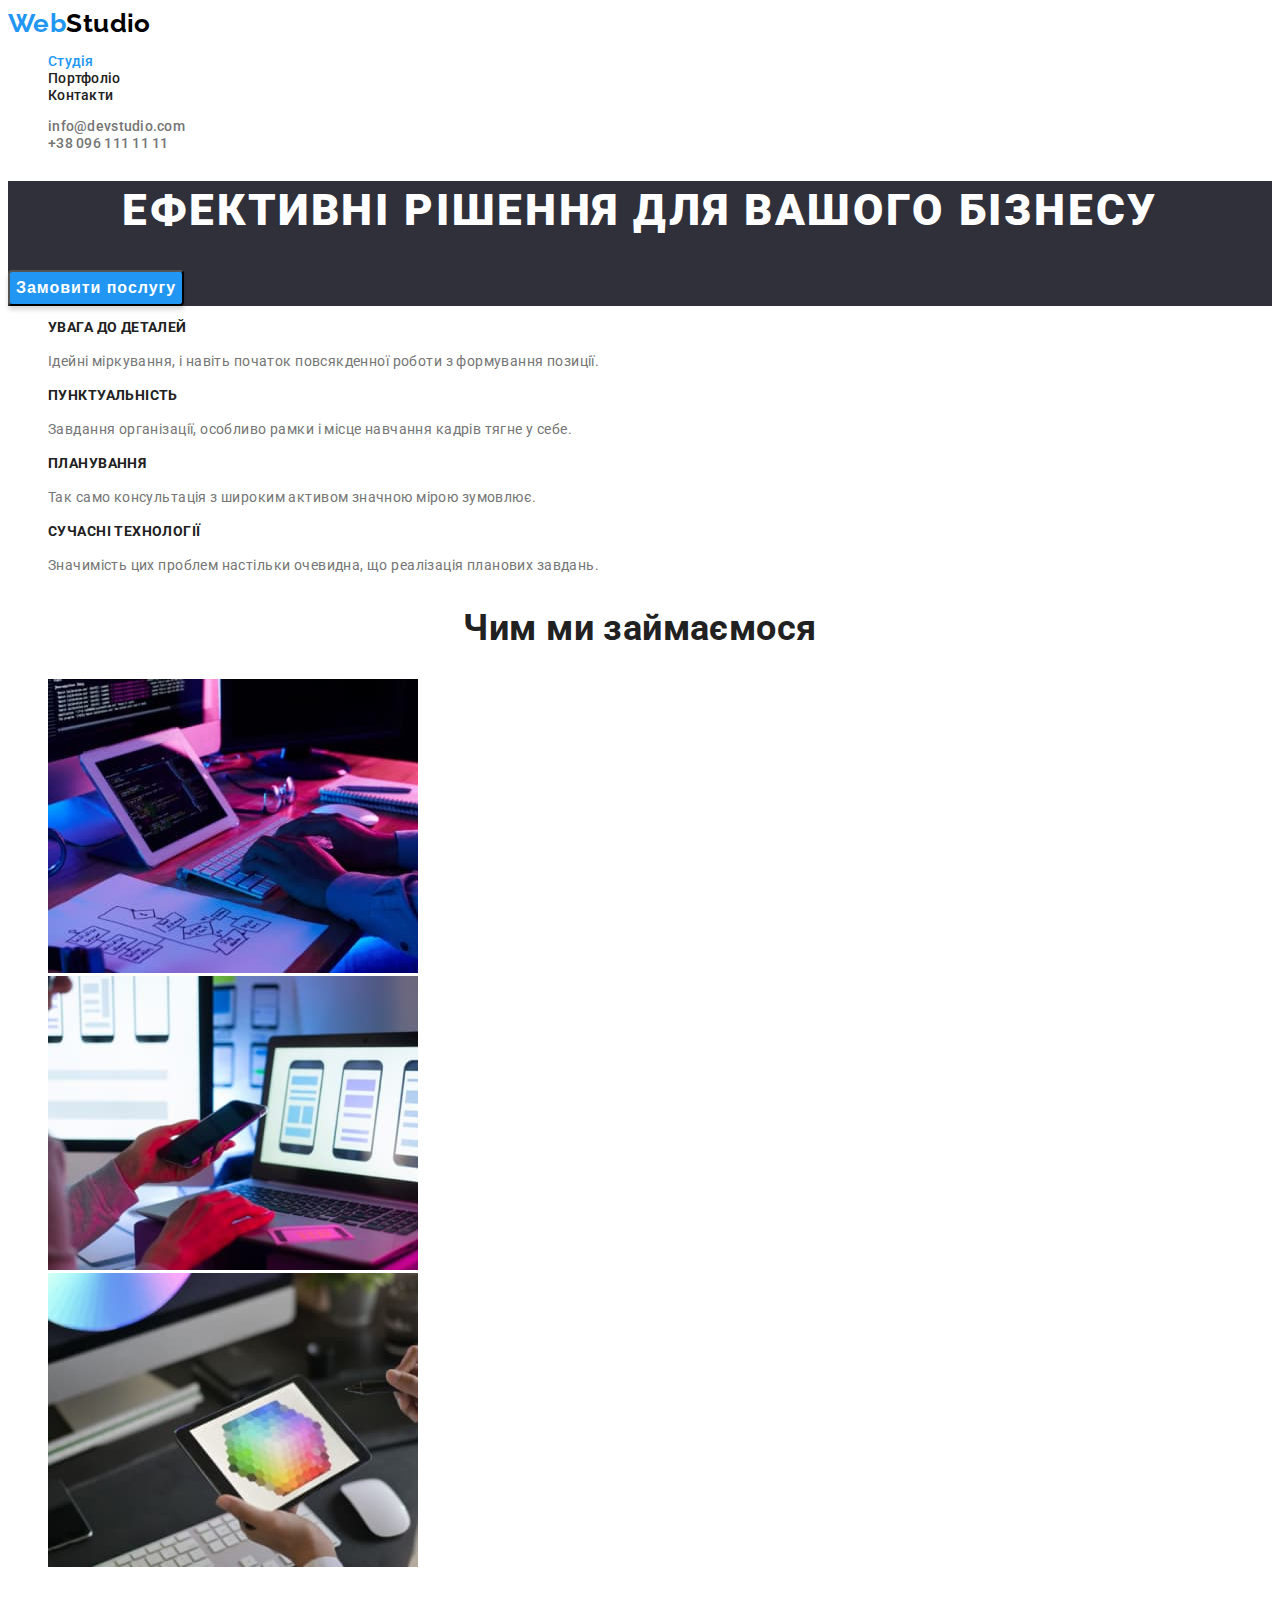
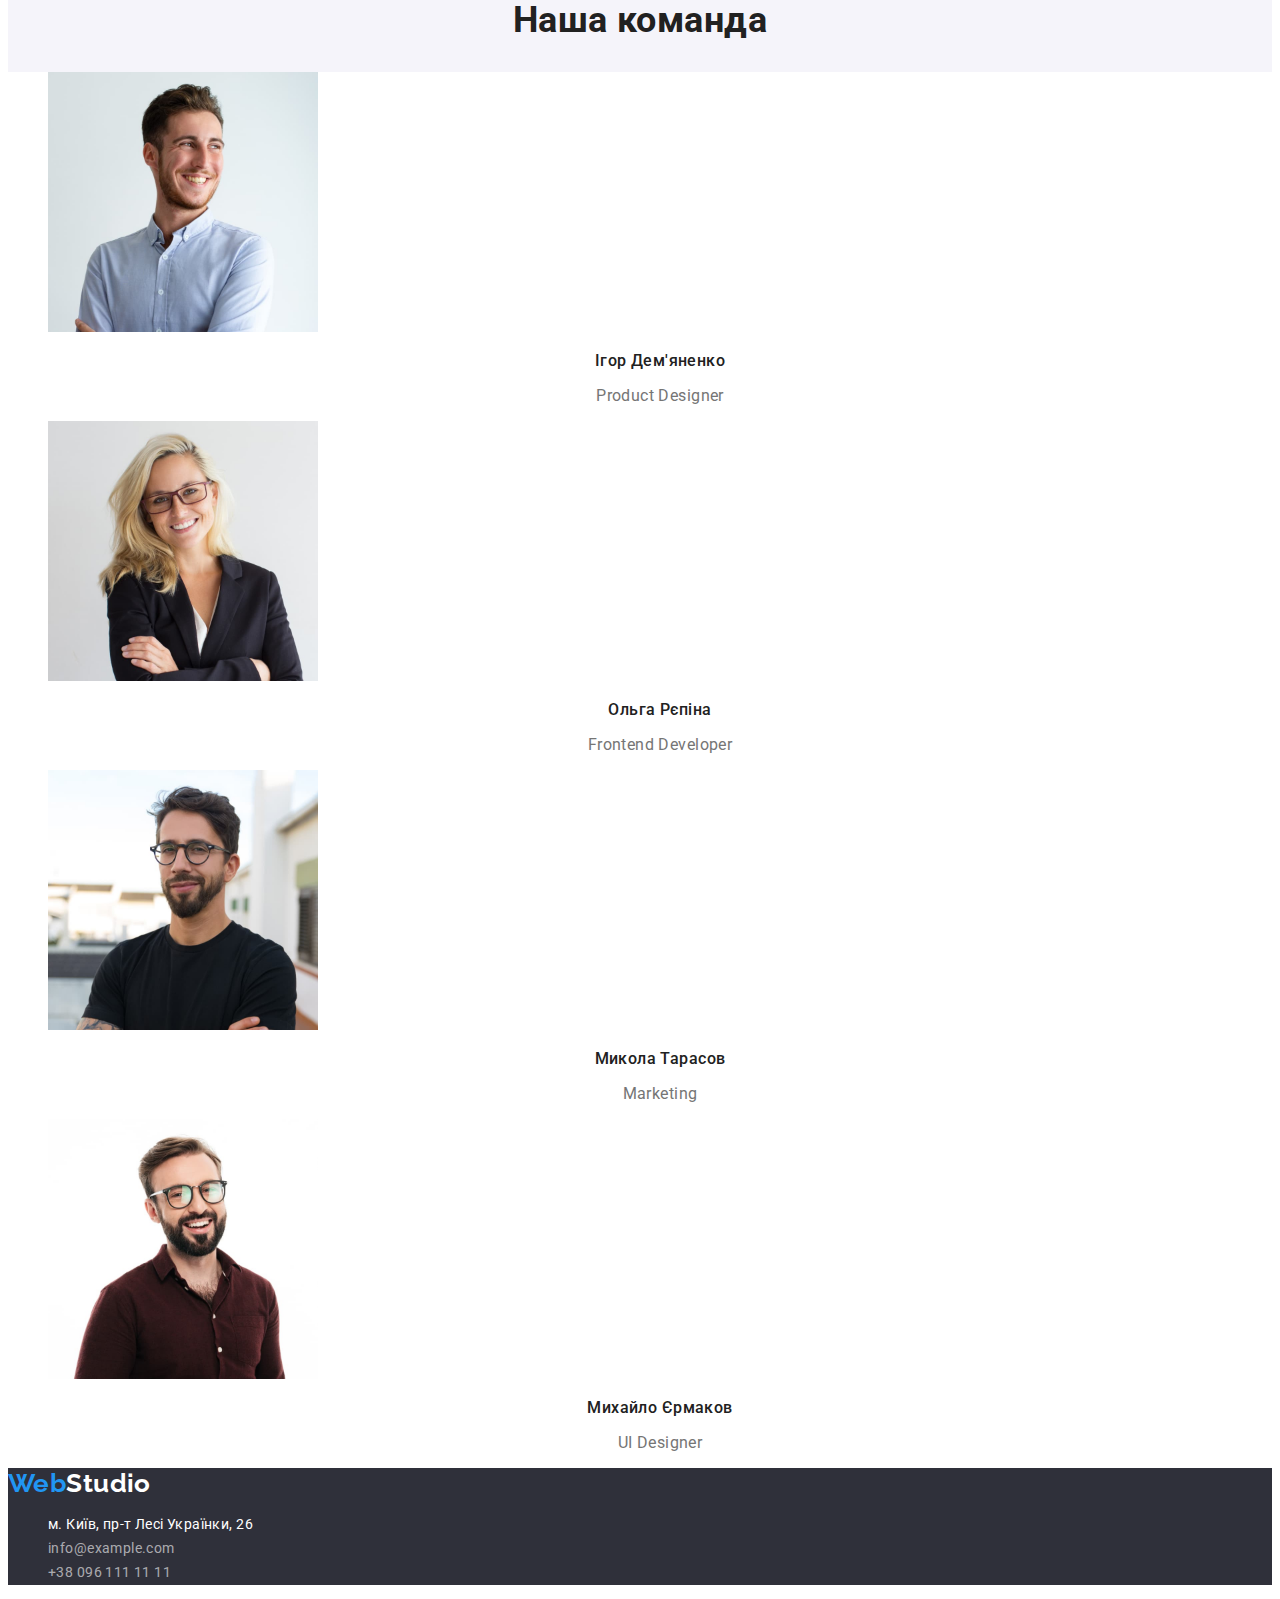
<file: index.html>
<!DOCTYPE html>
<html lang="uk">

<head>
  <meta charset="UTF-8" />
  <meta http-equiv="X-UA-Compatible" content="IE=edge" />
  <meta name="viewport" content="width=device-width, initial-scale=1.0" />
  <title>WebStudio</title>
  <link rel="preconnect" href="https://fonts.googleapis.com">
  <link rel="preconnect" href="https://fonts.gstatic.com" crossorigin>
  <link href="https://fonts.googleapis.com/css2?family=Raleway:wght@700&family=Roboto:wght@400;500;700;900&display=swap"
    rel="stylesheet">
  <link rel="stylesheet" href="./css/style.css">
</head>

<body>
  <!-- header -->
  <header>
    <nav class="nav">
      <a class="nav-logo link" href="./index.html">Web<span class="logo-studio">Studio</span>
      </a>
      <ul class="nav-list list">
        <li class="nav-item">
          <a class="nav-link link nav-inner" href="">Студія</a>
        </li>
        <li class="nav-item">
          <a class="nav-link link" href="./portfolio.html">Портфоліо</a>
        </li>
        <li class="nav-item">
          <a class="nav-link link" href="">Контакти</a>
        </li>
      </ul>
    </nav>
    <ul class="list">
      <li>
        <a class="contact-link link" href="mailto:info@devstudio.com">info@devstudio.com</a>
      </li>
      <li>
        <a class="contact-link link" href="tel:+380961111111">+38 096 111 11 11</a>
      </li>
    </ul>
  </header>

  <!-- main -->
  <main>
    <section class="hero">
      <h1 class="hero-title">Ефективні рішення для вашого бізнесу</h1>
      <button class="hero-btn" type="button">Замовити послугу</button>
    </section>
    <section class="principies">
      <h2 class="visually-hidden">our principies</h2>
      <ul class="list">
        <li>
          <h3 class="principies-title">УВАГА ДО ДЕТАЛЕЙ</h3>
          <p class="principies-text">
            Ідейні міркування, і навіть початок повсякденної роботи з формування позиції.
          </p>
        </li>
        <li>
          <h3 class="principies-title">ПУНКТУАЛЬНІСТЬ</h3>
          <p class="principies-text">
            Завдання організації, особливо рамки і місце навчання кадрів тягне у себе.
          </p>
        </li>
        <li>
          <h3 class="principies-title">ПЛАНУВАННЯ</h3>
          <p class="principies-text">
            Так само консультація з широким активом значною мірою зумовлює.
          </p>
        </li>
        <li>
          <h3 class="principies-title">
            СУЧАСНІ ТЕХНОЛОГІЇ
          </h3>
          <p class="principies-text">
            Значимість цих проблем настільки очевидна, що реалізація планових завдань.
          </p>
        </li>
      </ul>
    </section>
    <section class="work">
      <h2 class="section-title">Чим ми займаємося</h2>
      <ul class="work-list list">
        <li class="work-item"><img src="./images/what-we-do/box_1.jpg" alt="box1" width="370" height="294" /></li>
        <li class="work-item"><img src="./images/what-we-do/box_2.jpg" alt="box2" width="370" height="294" /></li>
        <li class="work-item"><img src="./images/what-we-do/box_3.jpg" alt="box3" width="370" height="294" /></li>
      </ul>
    </section>
    <section class="team">
      <h2 class="section-title">Наша команда</h2>
      <ul class="team-list list">
        <li class="team-item">
          <img src="./images/our-team/team_1.jpg" alt="team_1" width="270" height="260" />
          <h3 class="team-name">Ігор Дем'яненко</h3>
          <p class="team-text">Product Designer</p>
        </li>
        <li class="team-item">
          <img src="./images/our-team/team_2.jpg" alt="team_2" width="270" height="260" />
          <h3 class="team-name">Ольга Рєпіна</h3>
          <p class="team-text">Frontend Developer</p>
        </li>
        <li class="team-item">
          <img src="./images/our-team/team_3.jpg" alt="team_3" width="270" height="260" />
          <h3 class="team-name">Микола Тарасов</h3>
          <p class="team-text">Marketing</p>
        </li>
        <li>
          <img src="./images/our-team/team_4.jpg" alt="team_4" width="270" height="260" />
          <h3 class="team-name">Михайло Єрмаков</h3>
          <p class="team-text">UI Designer</p>
        </li>
      </ul>
    </section>
  </main>

  <!-- footer -->
  <footer class="footer">
    <a class="footer-logo link" href="./index.html">Web<span class="footer-logo-studio">Studio</span>
    </a>
    <address class="footer-adress">
      <ul class="list">
        <li>
          <a class="map link" href="https://goo.gl/maps/e1kzpUuALeePTq5k7" target="_blank"
            rel="noopener noreferrer nofollow">м. Київ, пр-т Лесі Українки, 26</a>
        </li>
        <li>
          <a class="footer-tel link" href="mailto:info@example.com">info@example.com</a>
        </li>
        <li>
          <a class="footer-tel link" href="tel:+12127724150">+38 096 111 11 11</a>
        </li>
      </ul>
    </address>
  </footer>
</body>

</html>
</file>
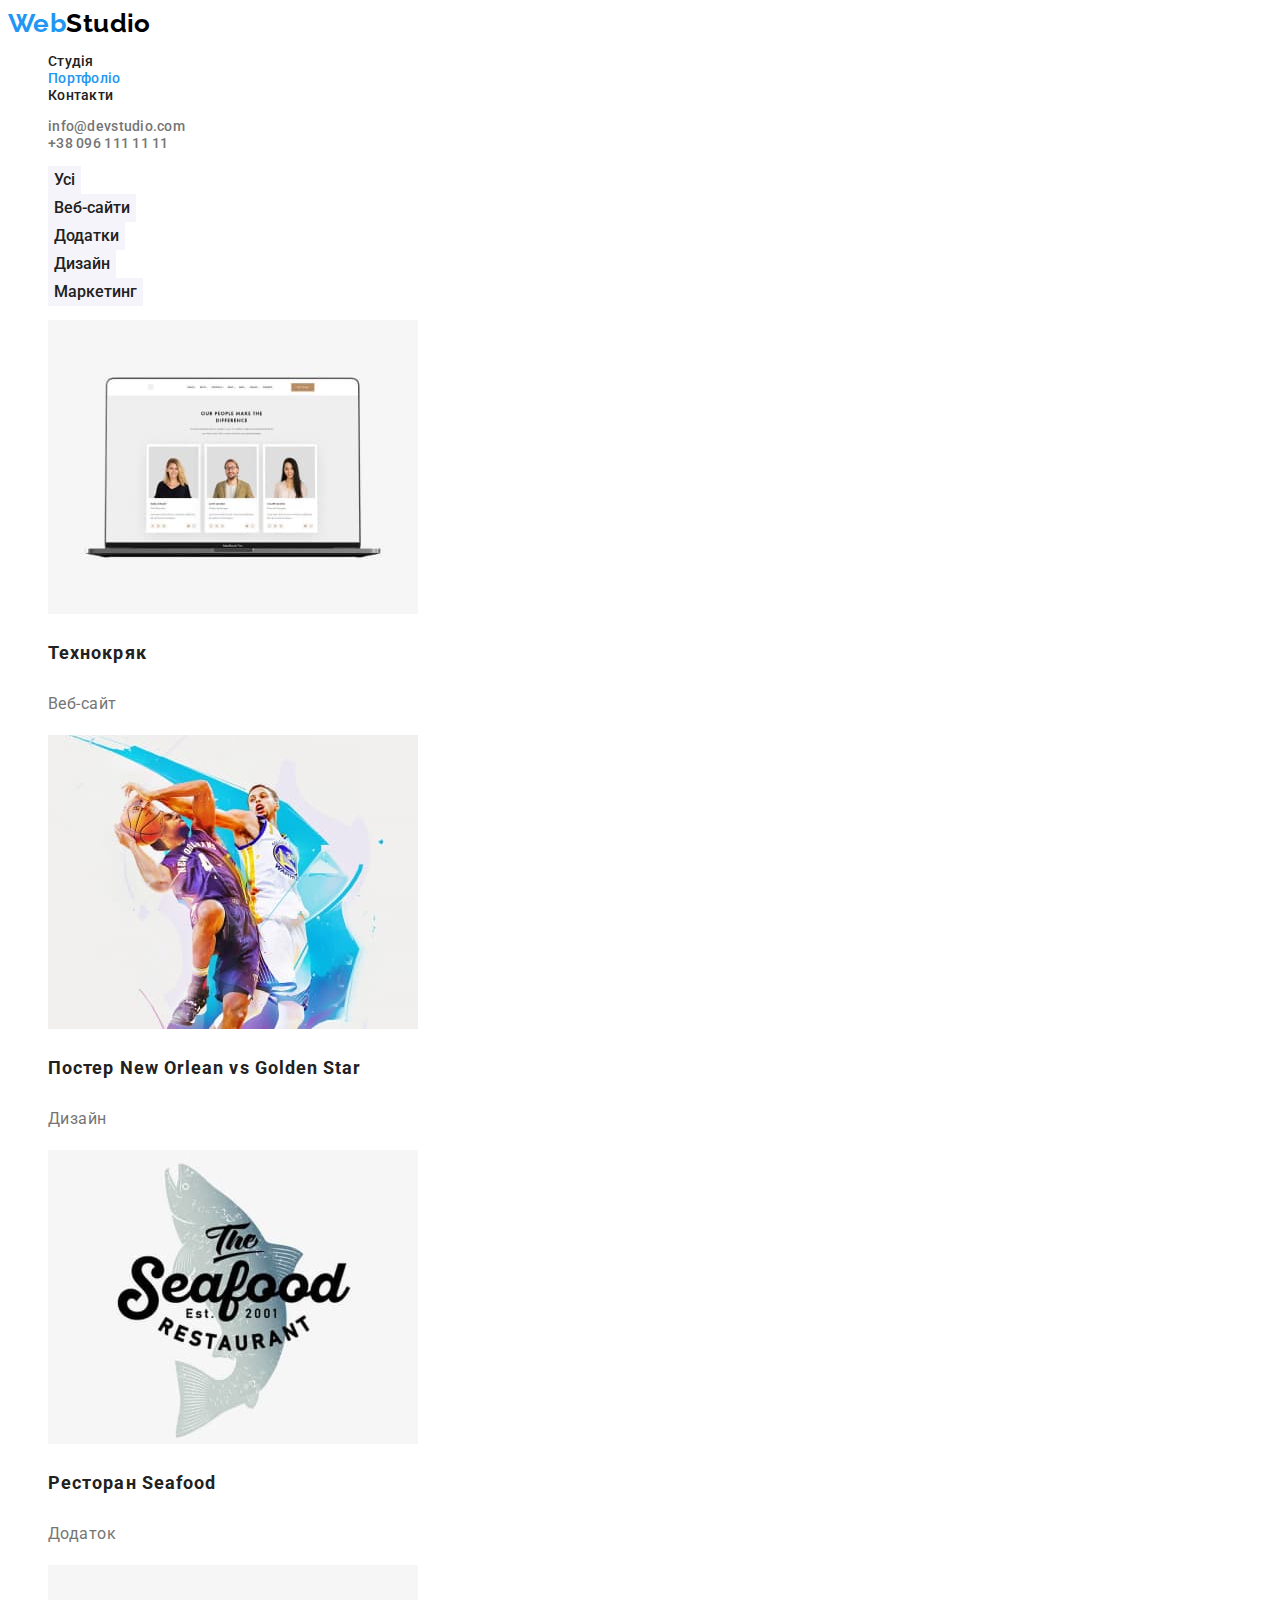
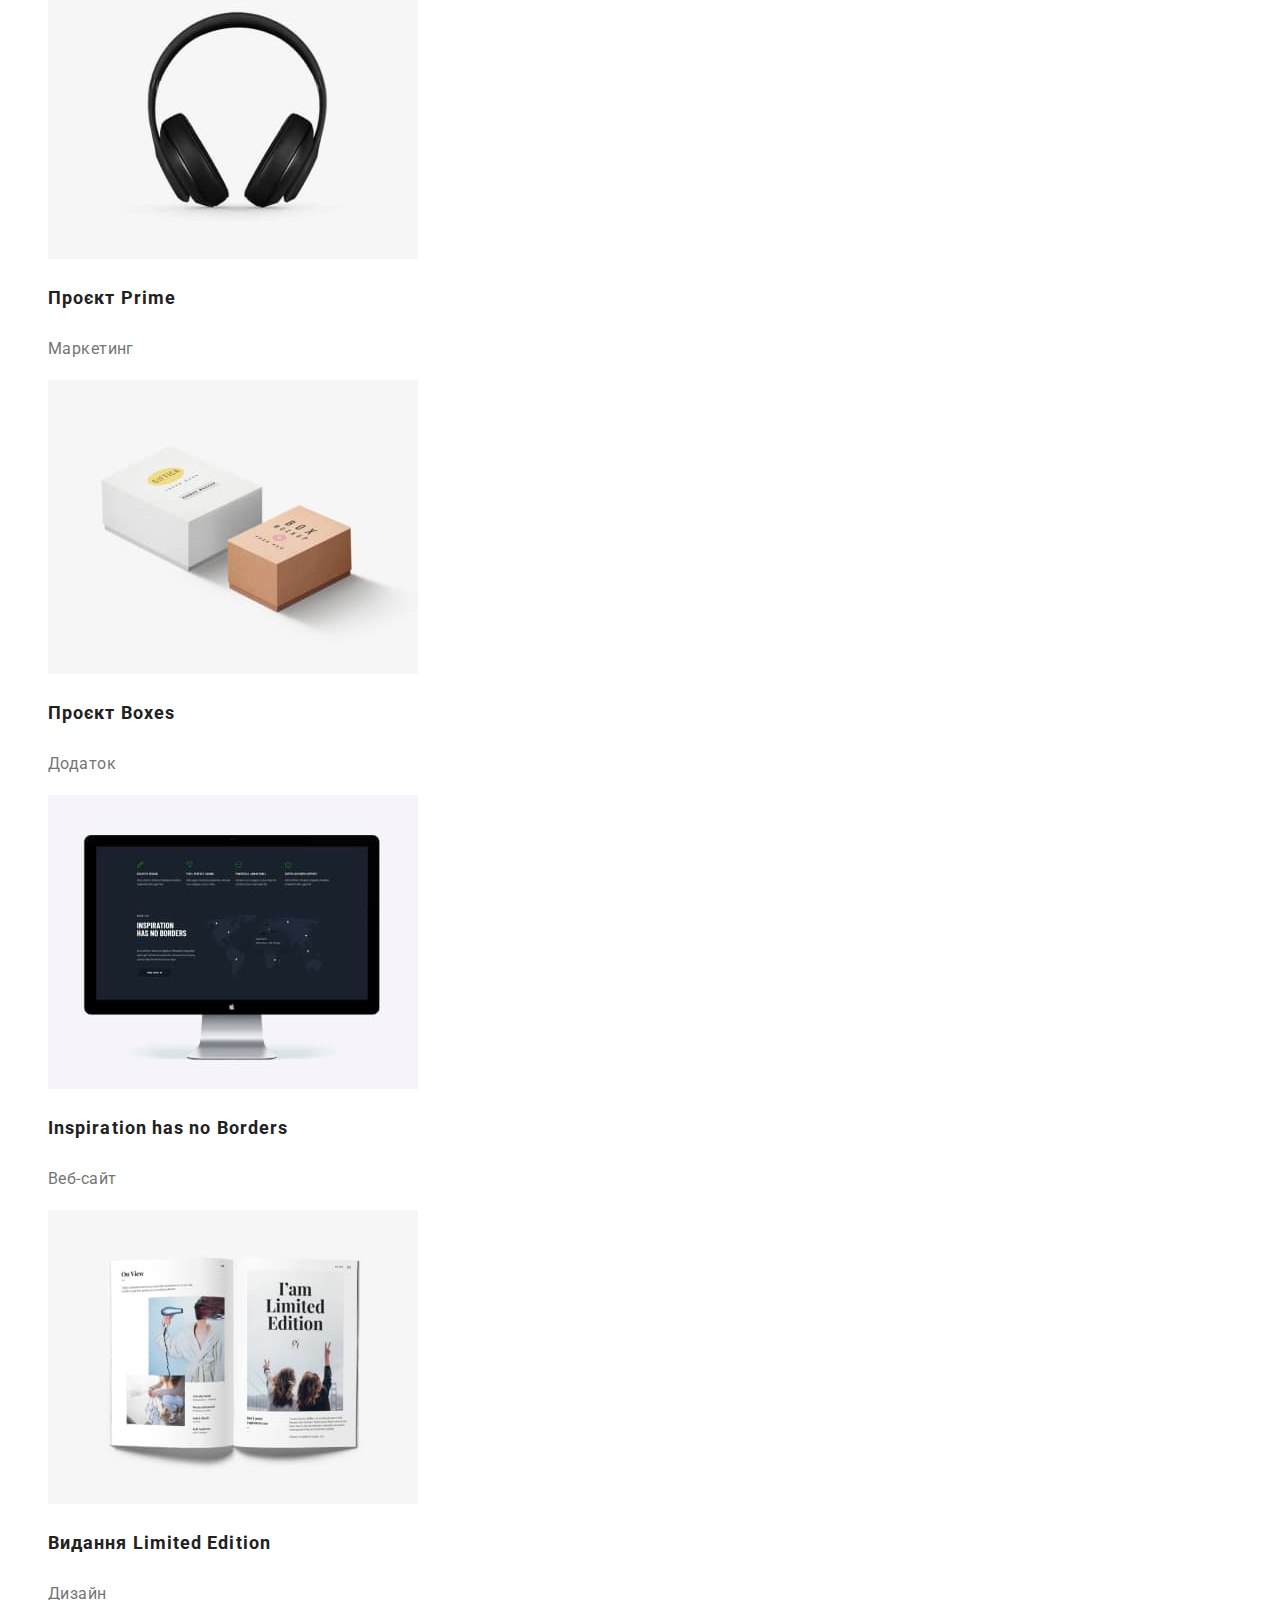
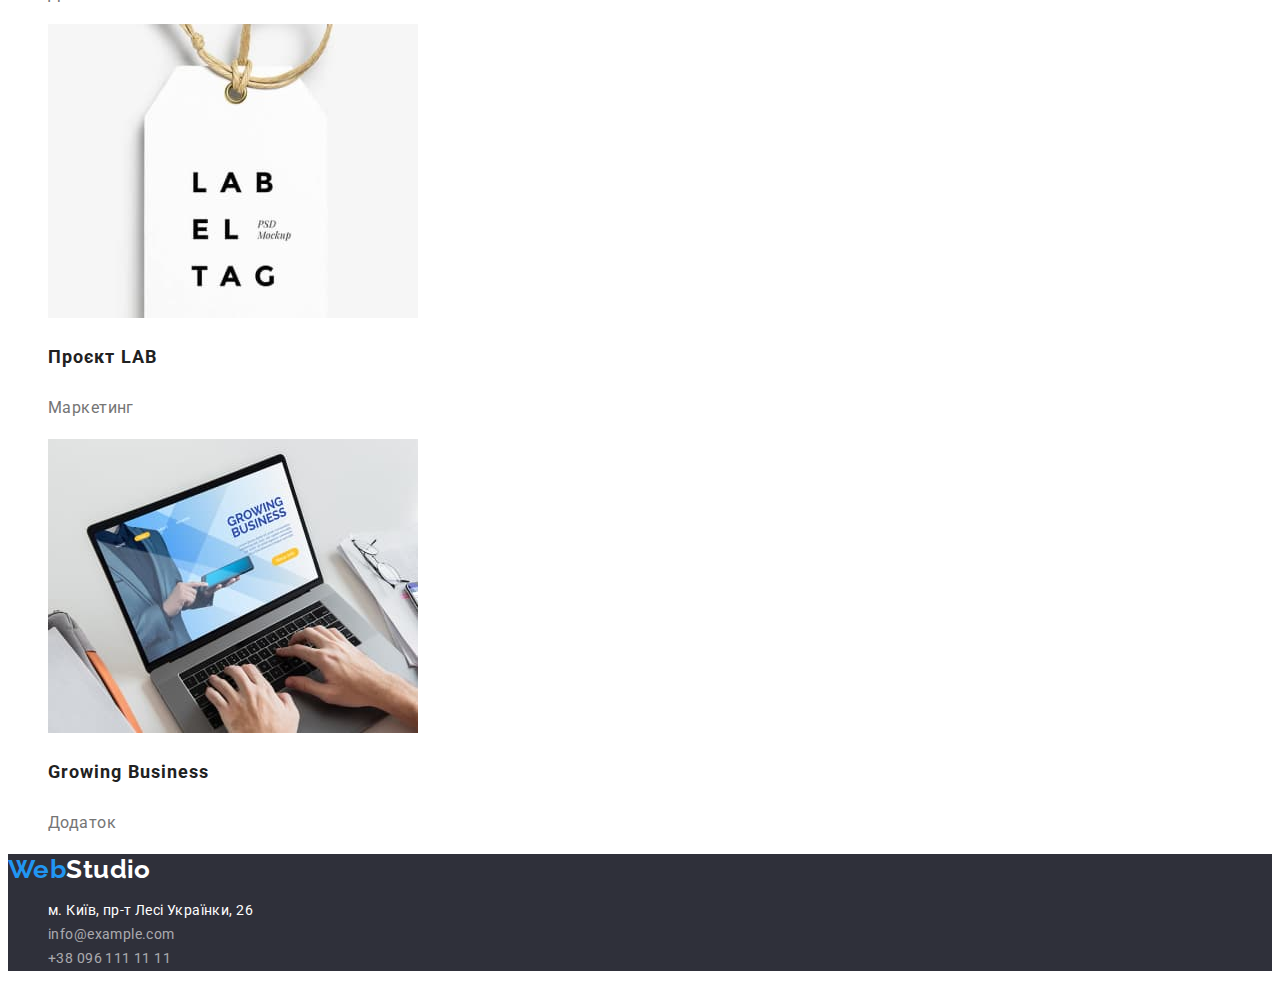
<file: portfolio.html>
<!DOCTYPE html>
<html lang="uk">

<head>
    <meta charset="UTF-8" />
    <meta http-equiv="X-UA-Compatible" content="IE=edge" />
    <meta name="viewport" content="width=device-width, initial-scale=1.0" />
    <title>WebStudio</title>
    <link rel="preconnect" href="https://fonts.googleapis.com">
    <link rel="preconnect" href="https://fonts.gstatic.com" crossorigin>
    <link
        href="https://fonts.googleapis.com/css2?family=Raleway:wght@700;900&family=Roboto:wght@400;500;700&display=swap"
        rel="stylesheet">
    <link rel="stylesheet" href="./css/style.css">
</head>

<body>
    <header>
        <nav class="nav">
            <a class="nav-logo link" href="./index.html">Web<span class="logo-studio">Studio</span>
            </a>
            <ul class="nav-list list">
                <li class="nav-item">
                    <a class="nav-link link" href="./index.html">Студія</a>
                </li>
                <li class="nav-item">
                    <a class="nav-link link nav-inner" href="./portfolio.html">Портфоліо</a>
                </li>
                <li class="nav-item">
                    <a class="nav-link link" href="">Контакти</a>
                </li>
            </ul>
        </nav>
        <ul class="list">
            <li>
                <a class="contact-link link" href="mailto:info@devstudio.com">info@devstudio.com</a>
            </li>
            <li>
                <a class="contact-link link" href="tel:+380961111111">+38 096 111 11 11</a>
            </li>
        </ul>
    </header>

    <!-- main -->
    <main>
        <section class="portfolio">
            <h1 class="visually-hidden">Портфоліо</h1>
            <ul class="filter-list">
                <li class="list"><button class="filter-btn" type="button">Усі</button></li>
                <li class="list"><button class="filter-btn" type="button">Веб-сайти</button></li>
                <li class="list"><button class="filter-btn" type="button">Додатки</button></li>
                <li class="list"><button class="filter-btn" type="button">Дизайн</button></li>
                <li class="list"><button class="filter-btn" type="button">Маркетинг</button></li>
                <!-- <img src="./images/our-team/team_1.jpg" alt="team_1" width="270" height="260" />
          <h3 class="team-name">Ігор Дем'яненко</h3>
          <p class="team-text">Product Designer</p> -->
            </ul>
            <ul>
                <li class="list class=" list"">
                    <img src="./images/portfolio/project1.jpg" alt="project1" width="370" height="294">
                    <h3 class="portfolio-title">Технокряк</h3>
                    <p class="portfolio-text">Веб-сайт</p>
                </li>
                <li class="list">
                    <img src="./images/portfolio/project2.jpg" alt="project2" width="370" height="294">
                    <h3 class="portfolio-title">Постер New Orlean vs Golden Star</h3>
                    <p class="portfolio-text">Дизайн</p>
                </li>
                <li class="list">
                    <img src="./images/portfolio/project3.jpg" alt="project3" width="370" height="294">
                    <h3 class="portfolio-title">Ресторан Seafood</h3>
                    <p class="portfolio-text">Додаток</p>
                </li>
                <li class="list">
                    <img src="./images/portfolio/project4.jpg" alt="project4" width="370" height="294">
                    <h3 class="portfolio-title">Проєкт Prime</h3>
                    <p class="portfolio-text">Маркетинг</p>
                </li>
                <li class="list">
                    <img src="./images/portfolio/project5.jpg" alt="project5" width="370" height="294">
                    <h3 class="portfolio-title">Проєкт Boxes</h3>
                    <p class="portfolio-text">Додаток</p>
                </li>
                <li class="list">
                    <img src="./images/portfolio/project6.jpg" alt="project6" width="370" height="294">
                    <h3 class="portfolio-title">Inspiration has no Borders</h3>
                    <p class="portfolio-text">Веб-сайт</p>
                </li>
                <li class="list">
                    <img src="./images/portfolio/project7.jpg" alt="project7" width="370" height="294">
                    <h3 class="portfolio-title">Видання Limited Edition</h3>
                    <p class="portfolio-text">Дизайн</p>
                </li>
                <li class="list">
                    <img src="./images/portfolio/project8.jpg" alt="project8" width="370" height="294">
                    <h3 class="portfolio-title">Проєкт LAB</h3>
                    <p class="portfolio-text">Маркетинг</p>
                </li>
                <li class="list">
                    <img src="./images/portfolio/project9.jpg" alt="project9" width="370" height="294">
                    <h3 class="portfolio-title">Growing Business</h3>
                    <p class="portfolio-text">Додаток</p>
                </li>
            </ul>
        </section>
    </main>
    <!-- footer -->
    <footer class="footer">
        <a class="footer-logo link" href="./index.html">Web<span class="footer-logo-studio">Studio</span>
        </a>
        <address class="footer-adress">
            <ul class="list">
                <li>
                    <a class="map link" href="https://goo.gl/maps/e1kzpUuALeePTq5k7" target="_blank"
                        rel="noopener noreferrer nofollow">м. Київ, пр-т Лесі Українки, 26</a>
                </li>
                <li>
                    <a class="footer-tel link" href="mailto:info@example.com">info@example.com</a>
                </li>
                <li>
                    <a class="footer-tel link" href="tel:+12127724150">+38 096 111 11 11</a>
                </li>
            </ul>
        </address>
    </footer>
</body>

</html>
</file>
<file: css/style.css>
:root {
  --main-text-color: #757575;
  --second-title-color: #212121;
  --accent-color: #2196f3;
  --main-title-color: #ffffff;
  --second-background: #2f303a;
  --team-background: #f5f4fa;
}

body {
  font-family: 'Roboto', sans-serif;
  letter-spacing: 0.03em;
  font-size: 14px;
  color: var(--main-text-color);
}

.list {
  list-style: none;
}

.link {
  text-decoration: none;
}

/* -----header -----*/

.nav-logo {
  font-family: 'Raleway', sans-serif;
  font-style: normal;
  font-weight: 700;
  font-size: 26px;
  line-height: 1.19;
  color: var(--accent-color);
}

.logo-studio {
  color: #000;
}

.nav-link {
  font-weight: 500;
  line-height: 1.14;
  letter-spacing: 0.02em;
  color: var(--second-title-color);
}

.contact-link {
  font-weight: 500;
  line-height: 1.14;
  letter-spacing: 0.02em;
  color: var(--main-text-color);
}

.nav-link:hover,
.nav-link:focus,
.contact-link:hover,
.contact-link:focus {
  color: var(--accent-color);
}

.nav-inner {
  color: var(--accent-color);
}

/* -----hero----- */

.hero {
  background: var(--second-background);
}

.hero-title {
  font-weight: 900;
  font-size: 44px;
  line-height: 1.36;
  text-align: center;
  letter-spacing: 0.06em;
  text-transform: uppercase;
  color: var(--main-title-color);
}

.hero-btn {
  font-weight: 700;
  font-size: 16px;
  line-height: 1.87;
  display: flex;
  align-items: center;
  text-align: center;
  letter-spacing: 0.06em;
  color: var(--main-title-color);
  background: var(--accent-color);
  box-shadow: 0px 4px 4px rgba(0, 0, 0, 0.15);
  border-radius: 4px;
}

/* -----principies----- */

.visually-hidden {
  position: absolute;
  white-space: nowrap;
  width: 1px;
  height: 1px;
  overflow: hidden;
  border: 0;
  padding: 0;
  clip: rect(0 0 0 0);
  clip-path: inset(50%);
  margin: -1px;
}

.principies-title {
  font-size: inherit;
  line-height: 1.14;
  text-transform: uppercase;
  color: var(--second-title-color);
}

.principies-text {
  line-height: 1.71;
}

/* -----our work----- */

.section-title {
  font-size: 36px;
  line-height: 1.16;
  text-align: center;
  color: var(--second-title-color);
}

/* -----team----- */

.team {
  background: var(--team-background);
}

.team-list {
  background: var(--main-title-color);
}

.team-name {
  font-weight: 500;
  font-size: 16px;
  line-height: 1.19;
  text-align: center;
  color: var(--second-title-color);
}

.team-text {
  font-size: 16px;
  line-height: 1.19;
  text-align: center;
  color: var(--main-text-color);
}

/* -----footer----- */

.footer {
  background: var(--second-background);
}

.footer-adress {
  font-style: normal;
}

.footer-logo {
  font-family: 'Raleway', sans-serif;
  font-style: normal;
  font-weight: 700;
  font-size: 26px;
  line-height: 1.19;
  color: var(--accent-color);
}

.footer-logo-studio {
  color: var(--main-title-color);
}

.map {
  line-height: 1.71;
  color: var(--main-title-color);
}

.footer-tel {
  line-height: 1.71;
  color: rgba(255, 255, 255, 0.6);
}

.footer-tel:hover,
.footer-tel:focus {
  color: var(--accent-color);
}

/* -----portfolio-filter----- */

.filter-btn:hover,
.filter-btn:focus {
  background: var(--accent-color);
  color: var(--main-title-color);
}

.filter-btn {
  font-family: inherit;
  font-weight: 500;
  font-size: 16px;
  line-height: 1.63;
  text-align: center;
  color: var(--second-title-color);
  background: var(--team-background);
  border: none;
  cursor: pointer;
}

/* -----portfolio-projects------ */

.portfolio-title {
  font-size: 18px;
  line-height: 2;
  letter-spacing: 0.06em;
  color: var(--second-title-color);
}
.portfolio-text {
  font-size: 16px;
  line-height: 1.87;
  color: var(--main-text-color);
}
</file>
